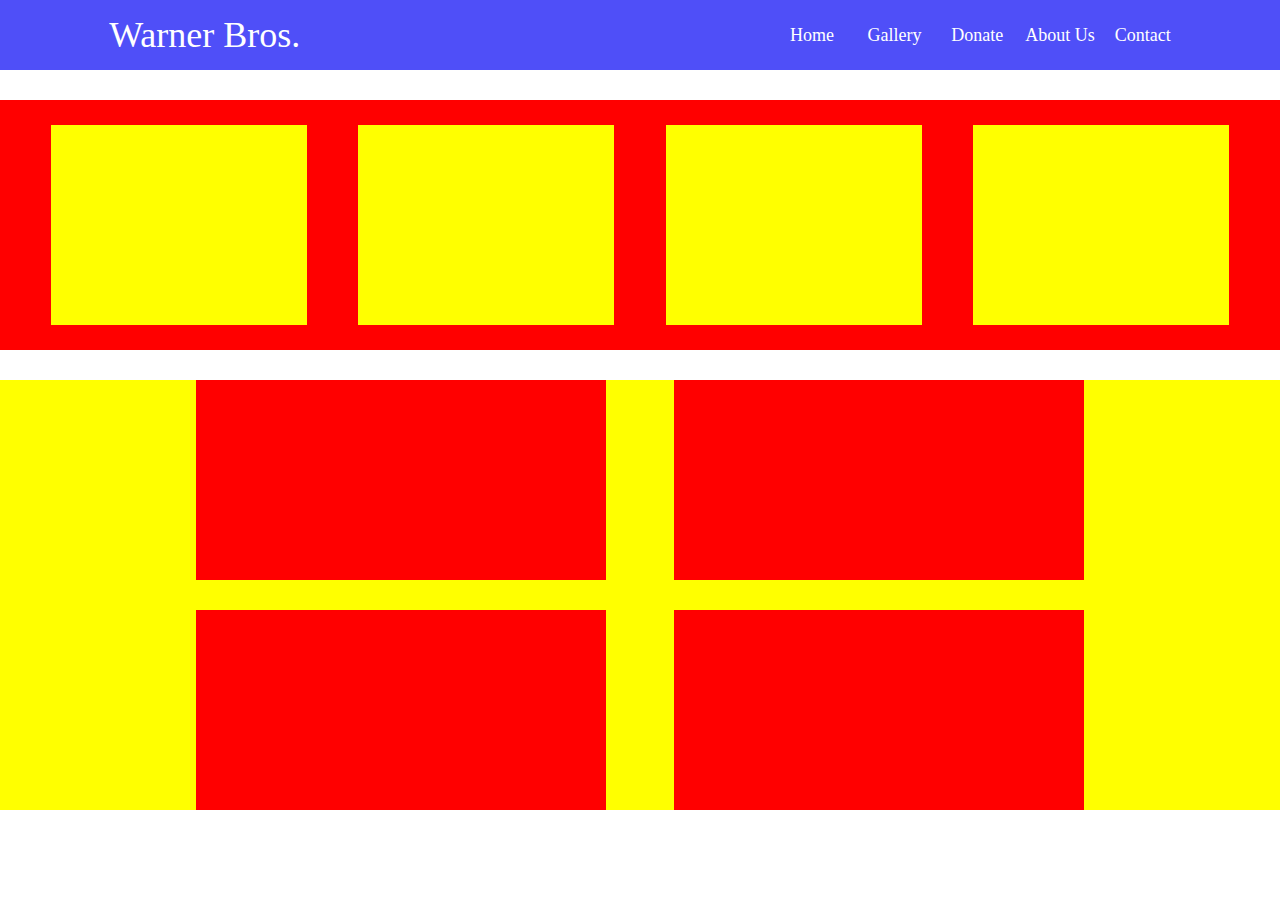
<file: assignment 1/index.html>
<!DOCTYPE html>
<html lang="en">
<head>
    <title>Assignment 1</title>
    <link rel="stylesheet" href="index.css">
</head>
<body>

    <header class="header">

        <div class="container">

            <div class="logo">Warner Bros.</div>

        <nav class="nav-bar">

          <ul>
              <li>Home</li>
              <li>Gallery</li>
              <li>Donate</li>
              <li>About Us</li>
              <li>Contact</li>
          </ul>  

        </nav>

        </div>

    </header>

    <section class="first">

        <div class="card"></div>
        <div class="card"></div>
        <div class="card"></div>
        <div class="card"></div>

    </section>

    <section class="second">

        <div class="first-row">
            <div class="new-card"></div>
            <div class="new-card"></div>
        </div>

        <div class="second-row">
            <div class="new-card"></div>
            <div class="new-card"></div>
        </div>
        
    </section>



    
</body>
</html>
</file>
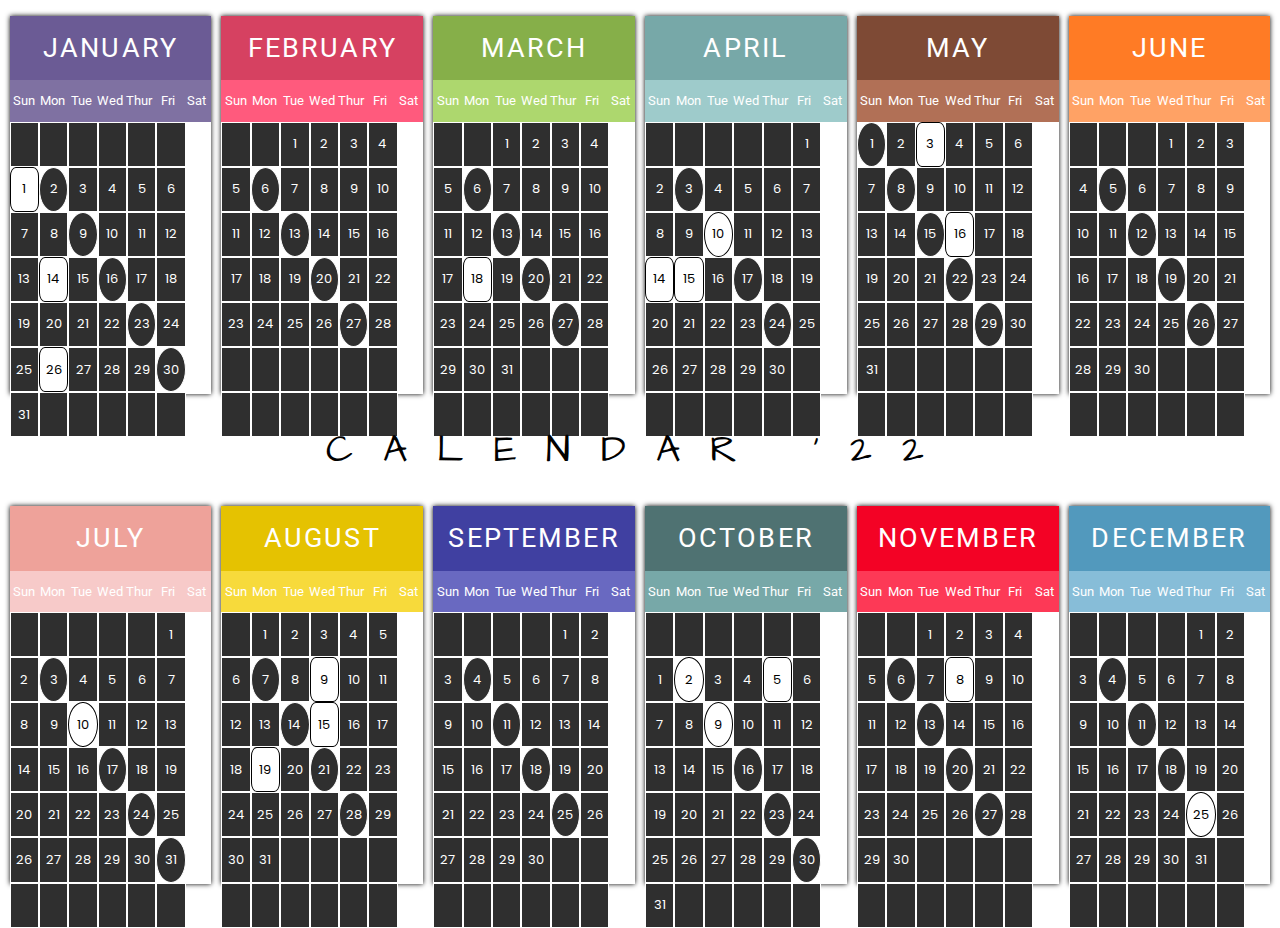
<file: Calendar/index.html>
<!DOCTYPE html>
<html lang="en">
<head>
   
    <title>Calendar '22</title>
    <link rel="stylesheet" href="index.css">
</head>


<body>
    
    

    <div class="cal-main">

        <div class="month-card">

            <div class="month-name" style="background-color:#6b5b95;">JANUARY</div>

            <div class="week-days" style="background-color:#7f71a2 ;">

                <div class="day-name">Sun</div>
                <div class="day-name">Mon</div>
                <div class="day-name">Tue</div>
                <div class="day-name">Wed</div>
                <div class="day-name">Thur</div>
                <div class="day-name">Fri</div>
                <div class="day-name">Sat</div>

            </div>

            <div class="date-card">

                <div class="date"></div>
                <div class="date"></div>
                <div class="date"></div>
                <div class="date"></div>
                <div class="date"></div>
                <div class="date"></div>
                <div class="date holiday">1
                    <div class="overlay new-year">
                        New Year
                    </div>
                </div>
                <div class="date sunday">2</div>
                <div class="date">3</div>
                <div class="date">4</div>
                <div class="date">5</div>
                <div class="date">6</div>
                <div class="date">7</div>
                <div class="date">8</div>
                <div class="date sunday">9</div>
                <div class="date">10</div>
                <div class="date">11</div>
                <div class="date">12</div>
                <div class="date">13</div>
                <div class="date holiday">14
                    <div class="overlay sankranti" style="color: black;">
                        Makar Sankranti
                    </div>
                </div>
                <div class="date">15</div>
                <div class="date sunday">16</div>
                <div class="date">17</div>
                <div class="date">18</div>
                <div class="date">19</div>
                <div class="date">20</div>
                <div class="date">21</div>
                <div class="date">22</div>
                <div class="date sunday">23</div>
                <div class="date">24</div>
                <div class="date">25</div>
                <div class="date holiday">26
                    <div class="overlay republic-day" >
                        Republic Day
                    </div>
                </div>
                <div class="date">27</div>
                <div class="date">28</div>
                <div class="date">29</div>
                <div class="date sunday">30</div>
                <div class="date">31</div>
                <div class="date"></div>
                <div class="date"></div>
                <div class="date"></div>
                <div class="date"></div>
                <div class="date"></div>

            </div>

        </div>



        <div class="month-card">

            <div class="month-name" style="background-color:#d64161;">FEBRUARY</div>

            <div class="week-days" style="background-color:#ff5a7d;">

                <div class="day-name">Sun</div>
                <div class="day-name">Mon</div>
                <div class="day-name">Tue</div>
                <div class="day-name">Wed</div>
                <div class="day-name">Thur</div>
                <div class="day-name">Fri</div>
                <div class="day-name">Sat</div>

            </div>

            <div class="date-card">

                <div class="date"></div>
                <div class="date"></div>
                <div class="date">1</div>
                <div class="date">2</div>
                <div class="date">3</div>
                <div class="date">4</div>
                <div class="date">5</div>
                <div class="date sunday">6</div>
                <div class="date">7</div>
                <div class="date">8</div>
                <div class="date">9</div>
                <div class="date">10</div>
                <div class="date">11</div>
                <div class="date">12</div>
                <div class="date sunday">13</div>
                <div class="date">14</div>
                <div class="date">15</div>
                <div class="date">16</div>
                <div class="date">17</div>
                <div class="date">18 </div>
                <div class="date">19</div>
                <div class="date sunday">20</div>
                <div class="date">21</div>
                <div class="date">22</div>
                <div class="date">23</div>
                <div class="date">24</div>
                <div class="date">25</div>
                <div class="date">26</div>
                <div class="date sunday">27</div>
                <div class="date">28</div>
                <div class="date"></div>
                <div class="date"></div>
                <div class="date"></div>
                <div class="date"></div>
                <div class="date"></div>
                <div class="date"></div>
                <div class="date"></div>
                <div class="date"></div>
                <div class="date"></div>
                <div class="date"></div>
                <div class="date"></div>
                <div class="date"></div>

            </div>

        </div>

        <div class="month-card">

            <div class="month-name" style="background-color:#86af49;">MARCH</div>

            <div class="week-days" style="background-color:#add76e;">

                <div class="day-name">Sun</div>
                <div class="day-name">Mon</div>
                <div class="day-name">Tue</div>
                <div class="day-name">Wed</div>
                <div class="day-name">Thur</div>
                <div class="day-name">Fri</div>
                <div class="day-name">Sat</div>

            </div>

            <div class="date-card">

                <div class="date"></div>
                <div class="date"></div>
                <div class="date">1</div>
                <div class="date">2</div>
                <div class="date">3</div>
                <div class="date">4</div>
                <div class="date">5</div>
                <div class="date sunday">6</div>
                <div class="date">7</div>
                <div class="date">8</div>
                <div class="date">9</div>
                <div class="date">10</div>
                <div class="date">11</div>
                <div class="date">12</div>
                <div class="date sunday">13</div>
                <div class="date">14</div>
                <div class="date">15</div>
                <div class="date">16</div>
                <div class="date">17</div>
                <div class="date holiday">18
                    <div class="overlay holi" style="font-size: 25px;">
                        Holi
                    </div>
                </div>
                <div class="date">19</div>
                <div class="date sunday">20</div>
                <div class="date">21</div>
                <div class="date">22</div>
                <div class="date">23</div>
                <div class="date">24</div>
                <div class="date">25</div>
                <div class="date">26</div>
                <div class="date sunday">27</div>
                <div class="date">28</div>
                <div class="date">29</div>
                <div class="date">30</div>
                <div class="date">31</div>
                <div class="date"></div>
                <div class="date"></div>
                <div class="date"></div>
                <div class="date"></div>
                <div class="date"></div>
                <div class="date"></div>
                <div class="date"></div>
                <div class="date"></div>
                <div class="date"></div>

            </div>

        </div>

        <div class="month-card">

            <div class="month-name" style="background-color:#77a8a8;">APRIL</div>

            <div class="week-days" style="background-color:#9ecbcb;">

                <div class="day-name">Sun</div>
                <div class="day-name">Mon</div>
                <div class="day-name">Tue</div>
                <div class="day-name">Wed</div>
                <div class="day-name">Thur</div>
                <div class="day-name">Fri</div>
                <div class="day-name">Sat</div>

            </div>

            <div class="date-card">

                <div class="date"></div>
                <div class="date"></div>
                <div class="date"></div>
                <div class="date"></div>
                <div class="date"></div>
                <div class="date">1</div>
                <div class="date">2</div>
                <div class="date sunday">3</div>
                <div class="date">4</div>
                <div class="date">5</div>
                <div class="date">6</div>
                <div class="date">7</div>
                <div class="date">8</div>
                <div class="date">9</div>
                <div class="date sunday holiday" style="border-radius: 50%;">10 

                    <div class="overlay ram-navami">
                        Ram Navami
                    </div>
                
                </div>
                <div class="date">11</div>
                <div class="date">12</div>
                <div class="date">13</div>
                <div class="date holiday">14
                    <div class="overlay mahavir-jayanti">
                        Mahavir Jayanti
                    </div>
                </div>
                <div class="date holiday">15
                    <div class="overlay good-friday">
                        Good Friday
                    </div>
                </div>
                <div class="date">16</div>
                <div class="date sunday">17</div>
                <div class="date">18</div>
                <div class="date">19</div>
                <div class="date">20</div>
                <div class="date">21</div>
                <div class="date">22</div>
                <div class="date">23</div>
                <div class="date sunday">24</div>
                <div class="date">25</div>
                <div class="date">26</div>
                <div class="date">27</div>
                <div class="date">28</div>
                <div class="date">29</div>
                <div class="date">30</div>
                <div class="date"></div>
                <div class="date"></div>
                <div class="date"></div>
                <div class="date"></div>
                <div class="date"></div>
                <div class="date"></div>
                <div class="date"></div>

            </div>

        </div>

        <div class="month-card">

            <div class="month-name" style="background-color:#7e4a35;">MAY</div>

            <div class="week-days" style="background-color:#b17056;">

                <div class="day-name">Sun</div>
                <div class="day-name">Mon</div>
                <div class="day-name">Tue</div>
                <div class="day-name">Wed</div>
                <div class="day-name">Thur</div>
                <div class="day-name">Fri</div>
                <div class="day-name">Sat</div>

            </div>

            <div class="date-card">

                <div class="date sunday">1</div>
                <div class="date">2</div>
                <div class="date holiday">3
                    <div class="overlay eid-fitr" style="font-size: 25px;">
                        Eid ul-Fitr
                    </div>
                </div>
                <div class="date">4</div>
                <div class="date">5</div>
                <div class="date">6</div>
                <div class="date">7</div>
                <div class="date sunday">8</div>
                <div class="date">9</div>
                <div class="date">10</div>
                <div class="date">11</div>
                <div class="date">12</div>
                <div class="date">13</div>
                <div class="date">14</div>
                <div class="date sunday">15</div>
                <div class="date holiday">16
                    <div class="overlay buddha-purnima">
                        Buddha Purnima
                    </div>
                </div>
                <div class="date">17</div>
                <div class="date">18</div>
                <div class="date">19</div>
                <div class="date">20 </div>
                <div class="date">21</div>
                <div class="date sunday">22</div>
                <div class="date">23</div>
                <div class="date">24</div>
                <div class="date">25</div>
                <div class="date">26</div>
                <div class="date">27</div>
                <div class="date">28</div>
                <div class="date sunday">29</div>
                <div class="date">30</div>
                <div class="date">31</div>
                <div class="date"></div>
                <div class="date"></div>
                <div class="date"></div>
                <div class="date"></div>
                <div class="date"></div>
                <div class="date"></div>
                <div class="date"></div>
                <div class="date"></div>
                <div class="date"></div>
                <div class="date"></div>
                <div class="date"></div>

            </div>

        </div>

        <div class="month-card">

            <div class="month-name" style="background-color:#ff7b25;">JUNE</div>

            <div class="week-days" style="background-color:#ffa265;">

                <div class="day-name">Sun</div>
                <div class="day-name">Mon</div>
                <div class="day-name">Tue</div>
                <div class="day-name">Wed</div>
                <div class="day-name">Thur</div>
                <div class="day-name">Fri</div>
                <div class="day-name">Sat</div>

            </div>

            <div class="date-card">

                <div class="date"></div>
                <div class="date"></div>
                <div class="date"></div>
                <div class="date">1</div>
                <div class="date">2</div>
                <div class="date">3</div>
                <div class="date">4</div>
                <div class="date sunday">5</div>
                <div class="date">6</div>
                <div class="date">7</div>
                <div class="date">8</div>
                <div class="date">9</div>
                <div class="date">10</div>
                <div class="date">11</div>
                <div class="date sunday">12</div>
                <div class="date">13</div>
                <div class="date">14</div>
                <div class="date">15</div>
                <div class="date">16</div>
                <div class="date">17</div>
                <div class="date">18</div>
                <div class="date sunday">19</div>
                <div class="date">20</div>
                <div class="date">21</div>
                <div class="date">22</div>
                <div class="date">23</div>
                <div class="date">24</div>
                <div class="date">25</div>
                <div class="date sunday">26</div>
                <div class="date">27</div>
                <div class="date">28</div>
                <div class="date">29</div>
                <div class="date">30</div>
                <div class="date"></div>
                <div class="date"></div>
                <div class="date"></div>
                <div class="date"></div>
                <div class="date"></div>
                <div class="date"></div>
                <div class="date"></div>
                <div class="date"></div>
                <div class="date"></div>

            </div>

        </div>

    </div>

    <div class="mid">CALENDAR '22</div>

    
    <div class="cal-main">

        <div class="month-card">

            <div class="month-name" style="background-color:#eea29a;">JULY</div>

            <div class="week-days" style="background-color:#f7cac9;">

                <div class="day-name">Sun</div>
                <div class="day-name">Mon</div>
                <div class="day-name">Tue</div>
                <div class="day-name">Wed</div>
                <div class="day-name">Thur</div>
                <div class="day-name">Fri</div>
                <div class="day-name">Sat</div>

            </div>

            <div class="date-card">

                <div class="date"></div>
                <div class="date"></div>
                <div class="date"></div>
                <div class="date"></div>
                <div class="date"></div>
                <div class="date">1</div>
                <div class="date">2</div>
                <div class="date sunday">3</div>
                <div class="date">4</div>
                <div class="date">5</div>
                <div class="date">6</div>
                <div class="date">7</div>
                <div class="date">8</div>
                <div class="date">9</div>
                <div class="date sunday holiday" style="border-radius: 50%;">10
                    <div class="overlay bakrid" style="margin-left: 75px;font-size: 25px;">
                        Bakr Id
                    </div>
                </div>
                <div class="date">11</div>
                <div class="date">12</div>
                <div class="date">13</div>
                <div class="date">14</div>
                <div class="date">15 </div>
                <div class="date">16</div>
                <div class="date sunday">17</div>
                <div class="date">18</div>
                <div class="date">19</div>
                <div class="date">20</div>
                <div class="date">21</div>
                <div class="date">22</div>
                <div class="date">23</div>
                <div class="date sunday">24</div>
                <div class="date">25</div>
                <div class="date">26</div>
                <div class="date">27</div>
                <div class="date">28</div>
                <div class="date">29</div>
                <div class="date">30</div>
                <div class="date sunday">31</div>
                <div class="date"></div>
                <div class="date"></div>
                <div class="date"></div>
                <div class="date"></div>
                <div class="date"></div>
                <div class="date"></div>

            </div>

        </div>

        <div class="month-card">

            <div class="month-name" style="background-color:#e5c201;">AUGUST</div>

            <div class="week-days" style="background-color:#f7da3b;">

                <div class="day-name">Sun</div>
                <div class="day-name">Mon</div>
                <div class="day-name">Tue</div>
                <div class="day-name">Wed</div>
                <div class="day-name">Thur</div>
                <div class="day-name">Fri</div>
                <div class="day-name">Sat</div>

            </div>

            <div class="date-card">

                <div class="date"></div>
                <div class="date">1</div>
                <div class="date">2</div>
                <div class="date">3</div>
                <div class="date">4</div>
                <div class="date">5</div>
                <div class="date">6</div>
                <div class="date sunday">7</div>
                <div class="date">8</div>
                <div class="date holiday">9
                    <div class="overlay muharram">
                        Muharram
                    </div>
                </div>
                <div class="date">10</div>
                <div class="date">11</div>
                <div class="date">12</div>
                <div class="date">13</div>
                <div class="date sunday">14</div>
                <div class="date holiday">15
                    <div class="overlay i-day" style="width: 150px;">
                        Independence Day
                    </div>
                </div>
                <div class="date">16</div>
                <div class="date">17</div>
                <div class="date">18</div>
                <div class="date holiday">19
                    <div class="overlay janmashtami" style="width: 150px;">
                        Janmashtami
                    </div>
                </div>
                <div class="date">20</div>
                <div class="date sunday">21</div>
                <div class="date">22</div>
                <div class="date">23</div>
                <div class="date">24</div>
                <div class="date">25</div>
                <div class="date">26</div>
                <div class="date">27</div>
                <div class="date sunday">28</div>
                <div class="date">29</div>
                <div class="date">30</div>
                <div class="date">31</div>
                <div class="date"></div>
                <div class="date"></div>
                <div class="date"></div>
                <div class="date"></div>
                <div class="date"></div>
                <div class="date"></div>
                <div class="date"></div>
                <div class="date"></div>
                <div class="date"></div>
                <div class="date"></div>

            </div>

        </div>

        <div class="month-card">

            <div class="month-name" style="background-color: #4040a1;">SEPTEMBER</div>

            <div class="week-days" style="background-color:#6969c1;">

                <div class="day-name">Sun</div>
                <div class="day-name">Mon</div>
                <div class="day-name">Tue</div>
                <div class="day-name">Wed</div>
                <div class="day-name">Thur</div>
                <div class="day-name">Fri</div>
                <div class="day-name">Sat</div>

            </div>

            <div class="date-card">

                <div class="date"></div>
                <div class="date"></div>
                <div class="date"></div>
                <div class="date"></div>
                <div class="date">1</div>
                <div class="date">2</div>
                <div class="date">3</div>
                <div class="date sunday">4</div>
                <div class="date">5</div>
                <div class="date">6</div>
                <div class="date">7</div>
                <div class="date">8</div>
                <div class="date">9</div>
                <div class="date">10</div>
                <div class="date sunday">11</div>
                <div class="date">12</div>
                <div class="date">13</div>
                <div class="date">14</div>
                <div class="date">15</div>
                <div class="date">16 </div>
                <div class="date">17</div>
                <div class="date sunday">18</div>
                <div class="date">19</div>
                <div class="date">20</div>
                <div class="date">21</div>
                <div class="date">22</div>
                <div class="date">23</div>
                <div class="date">24</div>
                <div class="date sunday">25</div>
                <div class="date">26</div>
                <div class="date">27</div>
                <div class="date">28</div>
                <div class="date">29</div>
                <div class="date">30</div>
                <div class="date"></div>
                <div class="date"></div>
                <div class="date"></div>
                <div class="date"></div>
                <div class="date"></div>
                <div class="date"></div>
                <div class="date"></div>
                <div class="date"></div>

            </div>

        </div>

        <div class="month-card">

            <div class="month-name" style="background-color:#4f7272;">OCTOBER</div>

            <div class="week-days" style="background-color:#77a8a8;">

                <div class="day-name">Sun</div>
                <div class="day-name">Mon</div>
                <div class="day-name">Tue</div>
                <div class="day-name">Wed</div>
                <div class="day-name">Thur</div>
                <div class="day-name">Fri</div>
                <div class="day-name">Sat</div>

            </div>

            <div class="date-card">

                <div class="date"></div>
                <div class="date"></div>
                <div class="date"></div>
                <div class="date"></div>
                <div class="date"></div>
                <div class="date"></div>
                <div class="date">1</div>
                <div class="date sunday holiday" style="border-radius: 50%;">2
                    <div class="overlay gandhi-jayanti">
                        Gandhi Jayanti
                    </div>
                </div>
                <div class="date">3</div>
                <div class="date">4</div>
                <div class="date holiday">5
                    <div class="overlay dussehra" style="font-size: 24px;">
                        Dussehra
                    </div>
                </div>
                <div class="date">6</div>
                <div class="date">7</div>
                <div class="date">8</div>
                <div class="date sunday holiday" style="border-radius: 50%;">9
                    <div class="overlay id-e-milad">
                        Id-e-Milad
                    </div>
                </div>
                <div class="date">10</div>
                <div class="date">11</div>
                <div class="date">12</div>
                <div class="date">13</div>
                <div class="date">14 </div>
                <div class="date">15</div>
                <div class="date sunday">16</div>
                <div class="date">17</div>
                <div class="date">18</div>
                <div class="date">19</div>
                <div class="date">20</div>
                <div class="date">21</div>
                <div class="date">22</div>
                <div class="date sunday">23</div>
                <div class="date">24</div>
                <div class="date">25</div>
                <div class="date">26</div>
                <div class="date">27</div>
                <div class="date">28</div>
                <div class="date">29</div>
                <div class="date sunday">30</div>
                <div class="date">31</div>
                <div class="date"></div>
                <div class="date"></div>
                <div class="date"></div>
                <div class="date"></div>
                <div class="date"></div>

            </div>

        </div>

        <div class="month-card">

            <div class="month-name" style="background-color:#f30225;">NOVEMBER</div>

            <div class="week-days" style="background-color:#fd3956;">

                <div class="day-name">Sun</div>
                <div class="day-name">Mon</div>
                <div class="day-name">Tue</div>
                <div class="day-name">Wed</div>
                <div class="day-name">Thur</div>
                <div class="day-name">Fri</div>
                <div class="day-name">Sat</div>

            </div>

            <div class="date-card">

                <div class="date"></div>
                <div class="date"></div>
                <div class="date">1</div>
                <div class="date">2</div>
                <div class="date">3</div>
                <div class="date">4</div>
                <div class="date">5</div>
                <div class="date sunday">6</div>
                <div class="date">7</div>
                <div class="date holiday">8
                    <div class="overlay guru-nanak">
                        Guru Nanak Jayanti
                    </div>
                </div>
                <div class="date">9</div>
                <div class="date">10</div>
                <div class="date">11</div>
                <div class="date">12</div>
                <div class="date sunday">13</div>
                <div class="date">14</div>
                <div class="date">15</div>
                <div class="date">16</div>
                <div class="date">17</div>
                <div class="date">18 </div>
                <div class="date">19</div>
                <div class="date sunday">20</div>
                <div class="date">21</div>
                <div class="date">22</div>
                <div class="date">23</div>
                <div class="date">24</div>
                <div class="date">25</div>
                <div class="date">26</div>
                <div class="date sunday">27</div>
                <div class="date">28</div>
                <div class="date">29</div>
                <div class="date">30</div>
                <div class="date"></div>
                <div class="date"></div>
                <div class="date"></div>
                <div class="date"></div>
                <div class="date"></div>
                <div class="date"></div>
                <div class="date"></div>
                <div class="date"></div>
                <div class="date"></div>
                <div class="date"></div>

            </div>

        </div>

        <div class="month-card">

            <div class="month-name" style="background-color:#5299bd;">DECEMBER</div>

            <div class="week-days" style="background-color:#87bdd8;">

                <div class="day-name">Sun</div>
                <div class="day-name">Mon</div>
                <div class="day-name">Tue</div>
                <div class="day-name">Wed</div>
                <div class="day-name">Thur</div>
                <div class="day-name">Fri</div>
                <div class="day-name">Sat</div>

            </div>

            <div class="date-card">

                <div class="date"></div>
                <div class="date"></div>
                <div class="date"></div>
                <div class="date"></div>
                <div class="date">1</div>
                <div class="date">2</div>
                <div class="date">3</div>
                <div class="date sunday">4</div>
                <div class="date">5</div>
                <div class="date">6</div>
                <div class="date">7</div>
                <div class="date">8</div>
                <div class="date">9</div>
                <div class="date">10</div>
                <div class="date sunday">11</div>
                <div class="date">12</div>
                <div class="date">13</div>
                <div class="date">14</div>
                <div class="date">15</div>
                <div class="date">16 </div>
                <div class="date">17</div>
                <div class="date sunday">18</div>
                <div class="date">19</div>
                <div class="date">20</div>
                <div class="date">21</div>
                <div class="date">22</div>
                <div class="date">23</div>
                <div class="date">24</div>
                <div class="date sunday holiday" style="border-radius: 50%;">25
                    <div class="overlay christmas">
                        Christmas
                    </div>
                </div>
                <div class="date">26</div>
                <div class="date">27</div>
                <div class="date">28</div>
                <div class="date">29</div>
                <div class="date">30</div>
                <div class="date">31</div>
                <div class="date"></div>
                <div class="date"></div>
                <div class="date"></div>
                <div class="date"></div>
                <div class="date"></div>
                <div class="date"></div>
                <div class="date"></div>

            </div>

        </div>

        

    </div>

    

    
</body>


</html>
</file>
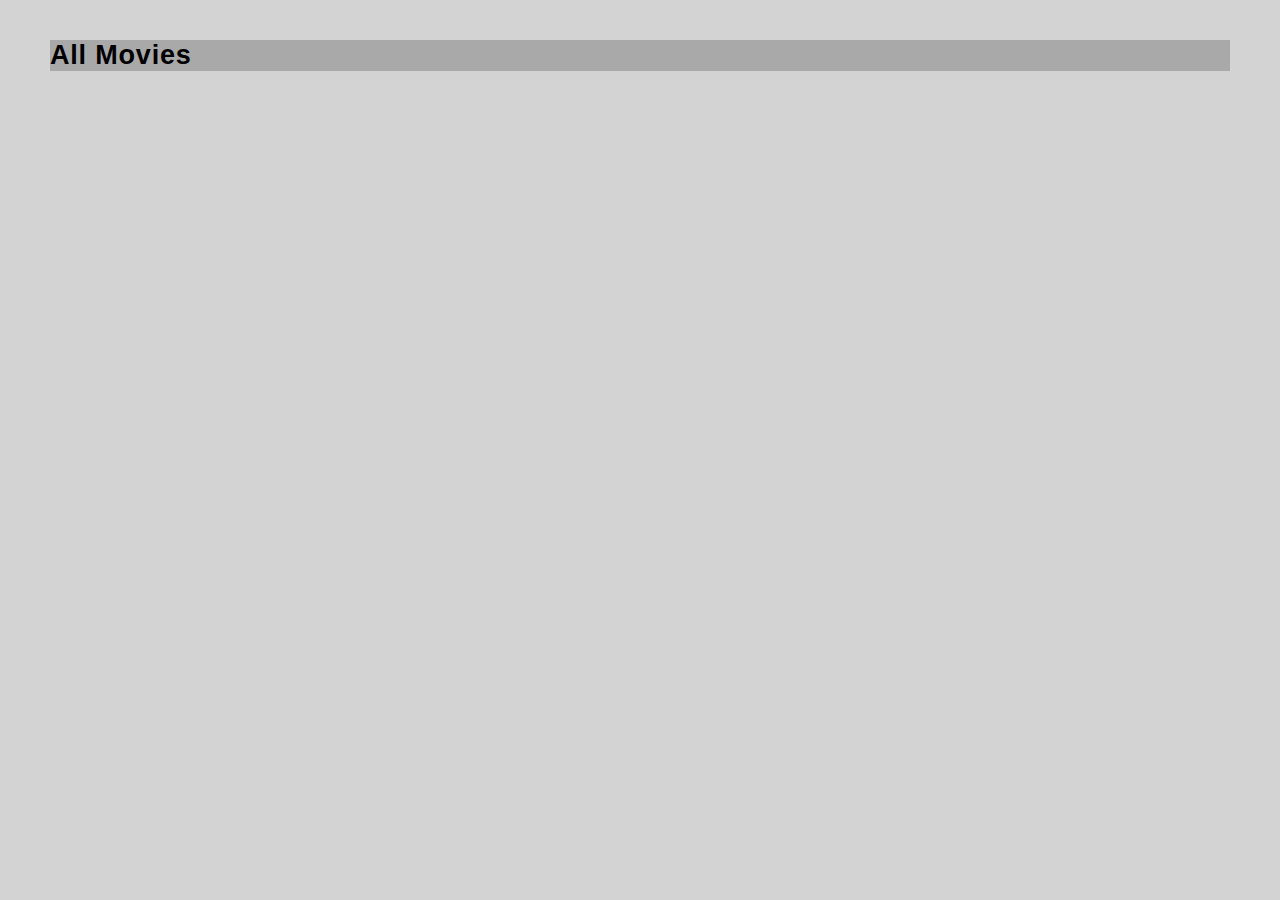
<file: Project 2-CRUD/homepage.html>
<!DOCTYPE html>
<html lang="en">
<head>
    <title>Homepage-CRUD</title>
    <link rel="stylesheet" href="./css/homepage.css">
    <link rel="stylesheet" href="https://cdnjs.cloudflare.com/ajax/libs/font-awesome/6.0.0/css/all.min.css" integrity="sha512-9usAa10IRO0HhonpyAIVpjrylPvoDwiPUiKdWk5t3PyolY1cOd4DSE0Ga+ri4AuTroPR5aQvXU9xC6qOPnzFeg==" crossorigin="anonymous" referrerpolicy="no-referrer" />
</head>
<body>

    <section class="rating_modal" id="rating_modal">

        <div class="rating_box" id="rating_box">
            <div class="stars_box">
                <i class="fa-solid fa-star rate_star" data-num="1" onclick="finalRating(event)" onmouseout="clearRating()" onmouseover="selectRating(event)"></i>
                <i class="fa-solid fa-star rate_star" data-num="2" onclick="finalRating(event)" onmouseout="clearRating()" onmouseover="selectRating(event)"></i>
                <i class="fa-solid fa-star rate_star" data-num="3" onclick="finalRating(event)" onmouseout="clearRating()" onmouseover="selectRating(event)"></i>
                <i class="fa-solid fa-star rate_star" data-num="4" onclick="finalRating(event)" onmouseout="clearRating()" onmouseover="selectRating(event)"></i>
                <i class="fa-solid fa-star rate_star" data-num="5" onclick="finalRating(event)" onmouseout="clearRating()" onmouseover="selectRating(event)"></i>
            </div>
    
            <div class="btns">
                <button class="btn rating_btn" onclick="submitRating()">Submit Rating</button>
                <button class="btn cancel_btn" onclick="cancelRating()">Cancel</button>
            </div>
        </div>

    </section>

    <section class="container">

    <!-- ............////// HEADER ////////............ -->

        <header class="header">

            <h2 class="header_title">All Movies</h2>

        </header>

        <div class="movies_container" id="movies_container">

            <!-- <div class="movie_card">

                <div class="movie_poster">
                    <img src="https://m.media-amazon.com/images/M/MV5BMzQwZDg1MGEtN2E5My00ZDJlLWI4MzItM2U2MjJhYzlkNmEzXkEyXkFqcGdeQXVyNDAxNjkxNjQ@._V1_.jpg" >
                </div>
                
                <div class="movie_info">

                    <h3 class="movie_title">Hulk</h3>

                    <div class="rating_section">

                        <div class="rating_stars">

                            <div class="white_stars">
                                <i class="fa-solid fa-star"></i>
                                <i class="fa-solid fa-star"></i>
                                <i class="fa-solid fa-star"></i>
                                <i class="fa-solid fa-star"></i>
                                <i class="fa-solid fa-star"></i>
                            </div>

                            <div class="yellow_stars">
                                <i class="fa-solid fa-star"></i>
                                <i class="fa-solid fa-star"></i>
                                <i class="fa-solid fa-star"></i>
                                <i class="fa-solid fa-star"></i>
                                <i class="fa-solid fa-star"></i>
                            </div>

                        </div>

                        <div class="rating_number">(4.5)</div>

                    </div>

                    <div class="movie_card_btns">
                        <button class="btn rate_btn">Rate Now</button>
                        <button class="btn details_btn">Details</button>
                    </div>

                </div>

            </div> -->

        </div>

        
        
    </section>



    <script src="./js/homepage.js"></script>
    
</body>
</html>
</file>
<file: assignment 1/index.css>
*{
    padding: 0px;
    margin:0px;
}

.header{
    width: 100%;
    background-color: rgb(79, 79, 248); 
    font-size: 0px;
}

.container{
    width: 85%;
    /* background-color: tomato; */
    margin-left: 7.5%;
}

.logo{
    height: 70px;
    width: 20%;
    /* background-color: red; */
    font-size: 36px;
    line-height: 70px;
    text-align: center;
    font-family:cursive;
    color: white;
    display: inline-block;
    vertical-align: top;
}

.nav-bar{
    height: 70px;
    width: 38%;
    /* background-color: red; */
    display: inline-block;  
    margin-left:42%; 
    font-size: 17px;
    text-align: center;
}

ul{
    font-size: 0px;
}

li{
    width: 20%;
    display: inline-block;
    /* background-color: yellow; */
    line-height: 70px;
    font-family:cursive;
    color: white;
    font-size: 18px;
}

.first{
    width: 100%;
    height: 250px;
    background-color: red;
    margin-top: 30px;
    font-size: 0px;
    display: inline-block;
}


.card{
    width: 20%;
    height: 200px;
    background-color: yellow;
    display: inline-block;
    margin-left:4% ;
    margin-top: 25px;
}

.second{
    width: 100%;
    background-color: yellow;
    margin-top: 30px;
    font-size: 0px;
}

.first-row{
    width: 80%;
    /* background-color: chartreuse; */
    font-size: 0px;
    margin-left: 10%;
}

.second-row{
    width: 80%;
    /* background-color: rgb(114, 83, 83); */
    margin-left: 10%;
    margin-top: 30px;
}

.new-card{
    width: 40%;
    height: 200px;
    background-color: red;
    display: inline-block;
    margin-left: calc(20%/3);
}
</file>
<file: Calendar/index.css>
/* fonts */

@import url('https://fonts.googleapis.com/css2?family=Architects+Daughter&display=swap');

@import url('https://fonts.googleapis.com/css2?family=Roboto:ital,wght@1,500&display=swap');

@import url('https://fonts.googleapis.com/css2?family=Poppins:ital@1&display=swap');


*{
    margin: 0px;
    padding: 0px;
}

body{
    height: 100vh;
    display: flex;
    flex-direction: column;
    justify-content: space-evenly;
    align-items: center;
}

.cal-main{
    height: 42vh;
    width: 98.5%;
    /* background-color: blue; */
    display: flex;
    justify-content: space-between;
}

.mid{
    height: 9vh;
    width: 100%;
    line-height: 9vh;
    font-size: 38px;
    /* background-color: blue; */
    letter-spacing: .8em;
    font-family: 'Architects Daughter', cursive;
    text-align: center;
}

.month-card{
    height: 42vh;
    width: calc(96%/6);
    /* background-color: green; */
    display: flex;
    flex-direction: column;
    box-shadow: 0px 0px 5px black;
    transition: .4s;
}

.month-card:hover{
    box-shadow: 0px 0px 8px black;
    transform: scale(1.03);
}

.month-name{
    width: 100%;
    height: 17%;
    font-family: 'Roboto', sans-serif;
    font-size: 27px;
    letter-spacing: .08em;
    color: white;
    display: flex;
    justify-content: center;
    align-items: center;
}

.week-days{
    width: 100%;
    height: 11%;
    /* background-color: chartreuse; */
    display: flex;
    justify-content: space-evenly;
}

.day-name{
    width: calc(100%/7);
    height: 100%;
    /* background-color: chocolate; */
    color: white;
    font-family: 'Roboto', sans-serif;
    font-size: 13px;
    display: flex;
    justify-content: center;
    align-items: center;
    text-align: center;
}

.date-card{
    width: 100%;
    height: 72%;
    /* background-color: cornflowerblue; */
    display: flex;
    flex-wrap: wrap;
}

.date{
    width: calc(95%/7);
    height: calc(95%/6);
    background-color: #2f2f2f;
    color: white;
    display: flex;
    justify-content: center;
    align-items: center;
    border: 0.3px solid white;
    font-family: 'Poppins', sans-serif;
    font-size: 13px;
}

.sunday{
    border-radius: 50%;
}

.overlay{
    height: 0px;
    overflow: hidden;
    position: absolute;
    transition: .5s;
    font-size: 22px;
    color: white;
    display: flex;
    justify-content: center;
    align-items: center;
    font-family: 'Architects Daughter', cursive;
    letter-spacing: .06em;
    background-size: cover;
    background-position: center;
    z-index: 5;
    text-align: center;
    text-shadow:
        0.04em 0 black,
        0 0.04em black,
        -0.04em 0 black,
        0 -0.04em black;
}

.holiday{
    position: relative;
    border-radius: 20%;
    color: black;
    background-color: white;
    border: 0.3px solid black;
}

.holiday:hover> .overlay{
    width: 120px;
    height: 120px;
    background-color: red;
    border-radius: 10px;
}

.new-year{
    background-image: url(./media/images/new-year.jpg);
}

.sankranti{
    background-image: url(./media/images/makar-sankranti.jpg);
    background-position-y: 2px;
}

.republic-day{
    background-image: url(./media/images/republic.jpg);
}

.holi{
    background-image: url(./media/images/holi.jpg);
}

.ram-navami{
    background-image: url(./media/images/ram-navami.jpg);
}

.mahavir-jayanti{
    background-image: url(./media/images/mahavir-jayanti.webp);
}

.good-friday{
    background-image: url(./media/images/good-friday.jpg);
}

.eid-fitr{
    background-image: url(./media/images/idul-fitr.jpeg);
}

.buddha-purnima{
    background-image: url(./media/images/buddha-purnima.jpg);
}

.bakrid{
    background-image: url(./media/images/bakrid.png);
}

.muharram{
    background-image: url(./media/images/muharram.webp);
}

.i-day{
    background-image: url(./media/images/i-day.jpg);
}

.janmashtami{
    background-image: url(./media/images/Janmashtami.jpg);
}

.gandhi-jayanti{
    background-image: url(./media/images/gandhi-jayanti.jpg);
}

.dussehra{
    background-image: url(./media/images/dussehra.jpg);
}

.id-e-milad{
    background-image: url(./media/images/id-e-milad.jpg);
}

.guru-nanak{
    background-image: url(./media/images/guru-nanak.jpg);
}

.christmas{
    background-image: url(./media/images/christmas.jpg);
}
</file>
<file: Project 2-CRUD/css/homepage.css>
*{
    margin: 0px;
    padding: 0px;
    box-sizing: border-box;
}

.container{
    background-color: lightgrey;
    min-height: 100vh;
    padding: 40px 50px;
    display: flex;
    flex-direction: column;
    align-items: center;
    row-gap: 25px;
}

.header{
    width: 100%;
    background-color: darkgray;
    font-family: 'Segoe UI', Tahoma, Geneva, Verdana, sans-serif;
    display: flex;
    align-items: center;
    /* justify-content: space-between; */
}

.header_title{
    font-size: 27px;
    font-weight: bold;
    letter-spacing: .03em;
}

.movies_container{
    width: 100%;
    /* background-color: aquamarine; */
    display: flex;
    column-gap: calc(15%/4);
    row-gap: 40px;
    flex-wrap: wrap;
}

.movie_card{
    width: 17%;
    /* background-color: green; */
    display: flex;
    flex-direction: column;
    border-bottom-left-radius: 10px;
    border-bottom-right-radius: 10px;    
}

.movie_poster{
    height: 285px;
    width: 100%;
    /* background-color: pink; */
    overflow: hidden;
}

.movie_poster>img{
    width: 100%;
}

.movie_info{
    width: 100%;
    background-color: yellowgreen;
    padding: 7px 10px;
    display: flex;
    flex-direction: column;
    row-gap: 12px;
    font-family: 'Segoe UI', Tahoma, Geneva, Verdana, sans-serif;
    border-bottom-left-radius: 10px;
    border-bottom-right-radius: 10px;
}

.movie_title{
    font-size: 19px;
    line-height: 1;
}

.rating_section{
    width: 100%;
    /* background-color: hotpink; */
    display: flex;
    column-gap: 10%;
    align-items: center;
    column-gap: 40px;
}

.rating_stars{
    width: 79px;
    height: 16px;
    /* background-color: lightcyan; */
    position: relative;

}

.white_stars, .yellow_stars{
    height: 16px;
    display: flex;
    align-items: center;
    position: absolute;
    overflow: hidden;
}

i{
    font-size: 14px;
}

.white_stars>i{
    color: white;
}


.yellow_stars>i{
    color: gold;
}

.rating_number{
    width: 15%;
    /* background-color: red; */
    height: 16px;
    display: flex;
    justify-content: center;
    align-items: center;
    font-size: 15px;
}

.movie_card_btns{
    width: 100%;
    display: flex;
    column-gap: 20px;
}

.btn{
    padding:5px;
    width: 35%;
    font-size: 12px;
    border: none;
    outline: none;
    border-radius: 6px;
    cursor: pointer;
    transition: .4s;
    font-family: 'Segoe UI', Tahoma, Geneva, Verdana, sans-serif; 
}

.btn:hover{
    background-color: rgb(93, 93, 255);
    color: white;
}

.rating_modal{
    position: fixed;
    width: 100%;
    height: 100vh;
    z-index: 20;
    display: none;
    justify-content: center;
    align-items: center;
    background-color: rgba(0, 0, 0, .9);
}

.rating_box{
    height: 150px;
    width: 300px;
    display: flex;        
    background-color: rgb(171, 164, 164);
    flex-direction: column;
    align-items: center;
    justify-content: space-evenly;
}

.stars_box{
    width: 50%;
    height: auto;
    /* background-color: red; */
    display: flex;
    justify-content: space-between;
}

.rate_star{
    color: white;
    font-size: 24px;
    transition: .3s;
    cursor: pointer;
}

.rate_star:hover{
    color: gold;
}

.rating_btn,.cancel_btn{
    padding: 12px 14px;
    width: 40%;
    font-size: 14px;
}

.btns{
    width: 100%;
    display: flex;
    justify-content: space-evenly;
}
</file>
